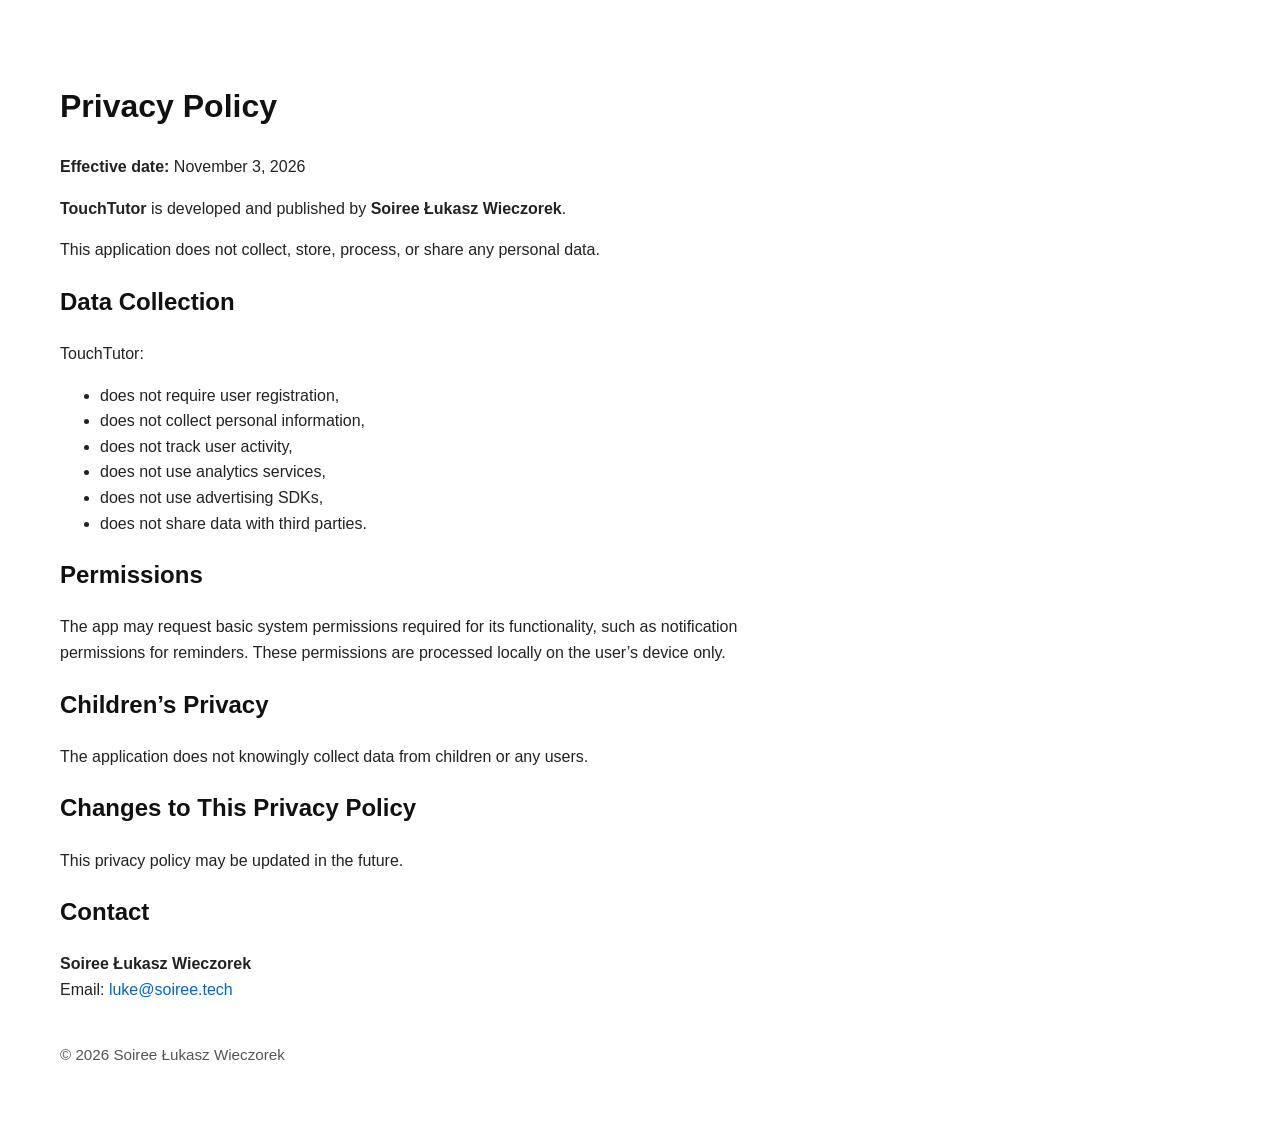
<file: privacy-policy/index.html>
<!DOCTYPE html>
<html lang="en">
<head>
  <meta charset="UTF-8" />
  <meta name="viewport" content="width=device-width, initial-scale=1.0" />
  <title>Privacy Policy: TouchTutor</title>
  <style>
    body {
      font-family: Arial, sans-serif;
      line-height: 1.6;
      margin: 40px;
      max-width: 800px;
      color: #222;
      background-color: #fff;
    }

    h1, h2 {
      color: #111;
    }

    ul {
      margin-top: 0;
    }

    .container {
      padding: 20px;
    }

    .footer {
      margin-top: 40px;
      font-size: 0.95em;
      color: #555;
    }

    a {
      color: #0066cc;
      text-decoration: none;
    }

    a:hover {
      text-decoration: underline;
    }
  </style>
</head>
<body>
  <div class="container">
    <h1>Privacy Policy</h1>

    <p><strong>Effective date:</strong> November 3, 2026</p>

    <p>
      <strong>TouchTutor</strong> is developed and published by
      <strong>Soiree Łukasz Wieczorek</strong>.
    </p>

    <p>
      This application does not collect, store, process, or share any personal data.
    </p>

    <h2>Data Collection</h2>

    <p>TouchTutor:</p>

    <ul>
      <li>does not require user registration,</li>
      <li>does not collect personal information,</li>
      <li>does not track user activity,</li>
      <li>does not use analytics services,</li>
      <li>does not use advertising SDKs,</li>
      <li>does not share data with third parties.</li>
    </ul>

    <h2>Permissions</h2>

    <p>
      The app may request basic system permissions required for its functionality,
      such as notification permissions for reminders.
      These permissions are processed locally on the user’s device only.
    </p>

    <h2>Children’s Privacy</h2>

    <p>
      The application does not knowingly collect data from children or any users.
    </p>

    <h2>Changes to This Privacy Policy</h2>

    <p>
      This privacy policy may be updated in the future.
    </p>

    <h2>Contact</h2>

    <p>
      <strong>Soiree Łukasz Wieczorek</strong><br />
      Email:
      <a href="mailto:luke@soiree.tech">luke@soiree.tech</a>
    </p>

    <div class="footer">
      &copy; 2026 Soiree Łukasz Wieczorek
    </div>
  </div>
</body>
</html>
</file>
